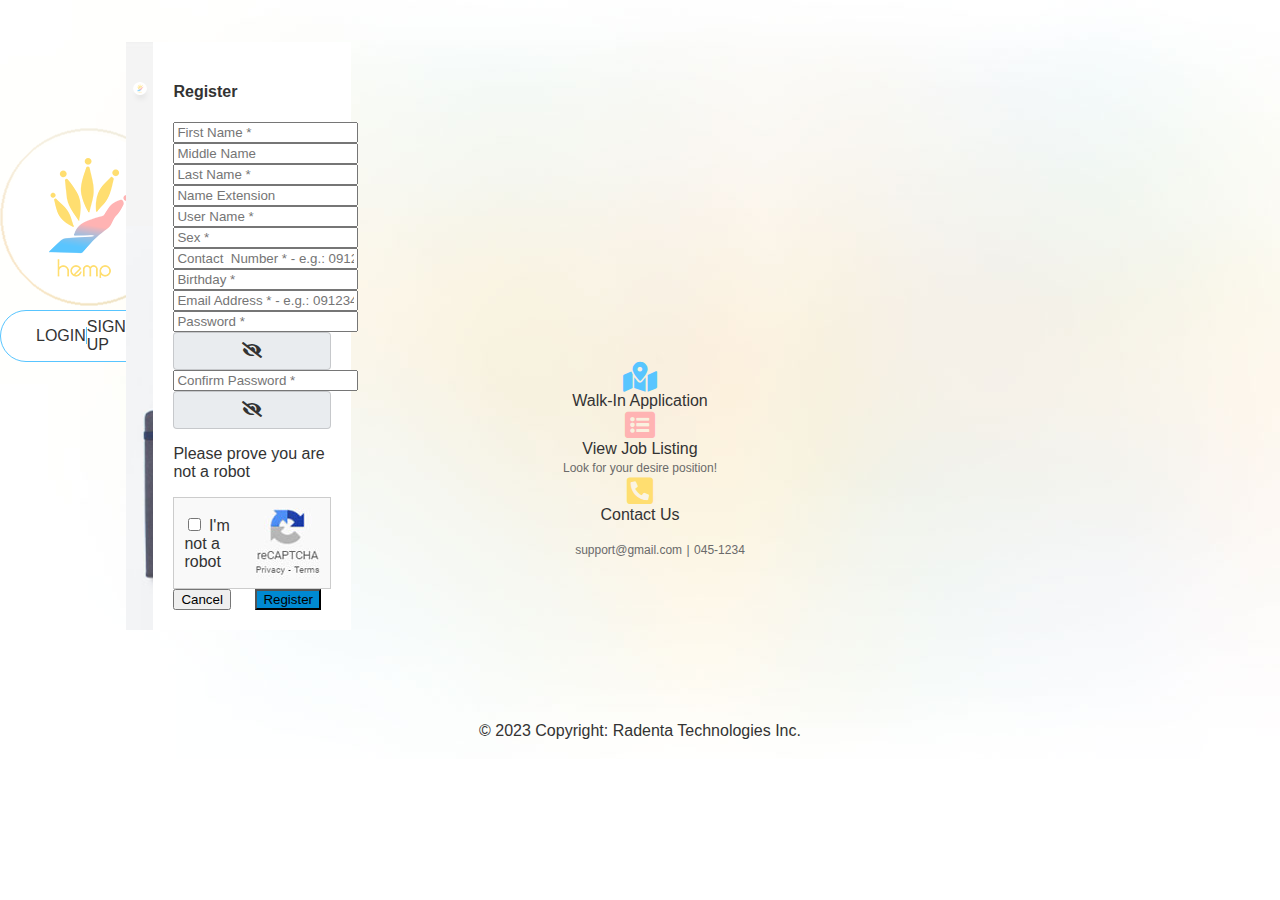
<file: index.html>
<!DOCTYPE html>
<html>

<head>
    <title></title>
    <meta http-equiv="content-type" content="text/html;charset=utf-8">
    <meta name="viewport" content="width=device-width, initial-scale=1.0">

    <link href="https://cdn.jsdelivr.net/npm/bootstrap@5.3.1/dist/css/bootstrap.min.css" rel="stylesheet"
        integrity="sha384-4bw+/aepP/YC94hEpVNVgiZdgIC5+VKNBQNGCHeKRQN+PtmoHDEXuppvnDJzQIu9" crossorigin="anonymous">
    <script src="https://cdn.jsdelivr.net/npm/bootstrap@5.3.1/dist/js/bootstrap.bundle.min.js"
        integrity="sha384-HwwvtgBNo3bZJJLYd8oVXjrBZt8cqVSpeBNS5n7C8IVInixGAoxmnlMuBnhbgrkm"
        crossorigin="anonymous"></script>

    <link href="fontawesome-free-5.10.2-web/css/all.css" rel="stylesheet">
    <link rel="stylesheet" href="default.css">
</head>

<body>
    <div class="container">
        <div class="center-middlebx">
            <img src="images/logo.png" class="mx-auto d-block mt-8" alt="" />
            <div class="btns-landing mx-auto mt-3">
                <span><a href="login.html">LOGIN</a></span>
                <span></span>
                <span><a href="#" data-toggle="modal" data-target=".bd-example-modal-lg">SIGN UP</a></span>

                <!-- Large modal -->
                <div class="modal fade bd-example-modal-lg" tabindex="-1" role="dialog"
                    aria-labelledby="myLargeModalLabel" aria-hidden="true">
                    <div class="modal-dialog modal-lg">
                        <div class="modal-content">
                            <div class="modalbox">
                                <div class="left-pnl-image">
                                    <img src="images/logo-register.png" class="vert-move" alt="" />
                                </div>
                                <div class="right-pnl-form">
                                    <h4 class="modal-title pt-3 pb-3">Register</h4>
                                    <div class="row">
                                        <div class="col">
                                            <form>
                                                <div class="mb-3">
                                                    <input placeholder="First Name *" type="" class="form-control">
                                                </div>
                                            </form>
                                        </div>
                                        <div class="col">
                                            <form>
                                                <div class="mb-3">
                                                    <input placeholder="Middle Name" type="" class="form-control">
                                                </div>
                                            </form>
                                        </div>
                                    </div>
                                    <div class="row">
                                        <div class="col">
                                            <form>
                                                <div class="mb-3">
                                                    <input placeholder="Last Name *" type="" class="form-control">
                                                </div>
                                            </form>
                                        </div>
                                        <div class="col">
                                            <form>
                                                <div class="mb-3">
                                                    <input placeholder="Name Extension" type="" class="form-control">
                                                </div>
                                            </form>
                                        </div>
                                    </div>
                                    <div class="row">
                                        <div class="col">
                                            <form>
                                                <div class="mb-3">
                                                    <input placeholder="User Name *" type="" class="form-control">
                                                </div>
                                            </form>
                                        </div>
                                        <div class="col">
                                            <form>
                                                <div class="mb-3">
                                                    <input placeholder="Sex *" type="" class="form-control">
                                                </div>
                                            </form>
                                        </div>
                                    </div>
                                    <div class="row">
                                        <div class="col">
                                            <form>
                                                <div class="mb-3">
                                                    <input placeholder="Contact  Number * - e.g.: 09123456789" type=""
                                                        class="form-control">
                                                </div>
                                            </form>
                                        </div>
                                        <div class="col">
                                            <form>
                                                <div class="mb-3">
                                                    <input placeholder="Birthday *" type="" class="form-control">
                                                </div>
                                            </form>
                                        </div>
                                    </div>
                                    <div class="row">
                                        <div class="col-12">
                                            <form>
                                                <div class="mb-3">
                                                    <input placeholder="Email Address * - e.g.: 09123456789" type=""
                                                        class="form-control">
                                                </div>
                                            </form>
                                        </div>
                                    </div>
                                    <div class="row">
                                        <div class="col">
                                            <form>
                                                <div class="mb-3">
                                                    <div class="form-group">
                                                        <div class="input-group" id="show_hide_password">
                                                            <input class="form-control" type="password"
                                                                placeholder="Password *">
                                                            <div class="input-group-addon">
                                                                <a href=""><i class="fa fa-eye-slash"
                                                                        aria-hidden="true"></i></a>
                                                            </div>
                                                        </div>
                                                    </div>
                                                </div>
                                            </form>
                                        </div>
                                        <div class="col">
                                            <form>
                                                <div class="mb-3">
                                                    <div class="form-group">
                                                        <div class="input-group" id="show_hide_password">
                                                            <input class="form-control" type="password"
                                                                placeholder="Confirm Password *">
                                                            <div class="input-group-addon">
                                                                <a href=""><i class="fa fa-eye-slash"
                                                                        aria-hidden="true"></i></a>
                                                            </div>
                                                        </div>
                                                    </div>
                                                    <p class="pt-3">
                                                        Please prove you are not a robot
                                                    </p>
                                                    <div class="capcha-box">
                                                        <div class="form-check">
                                                            <input class="form-check-input" type="checkbox" value=""
                                                                id="flexCheckDefault">
                                                            <label class="form-check-label" for="flexCheckDefault">
                                                                I'm not a robot
                                                            </label>
                                                        </div>
                                                        <img src="images/captcha-img.jpg" alt="" />
                                                    </div>
                                                </div>
                                            </form>
                                            <div class="d-flex justify-content-end">
                                                <button type="button" class="btn btn-secondary mr-space" data-dismiss="modal">Cancel</button>
                                                <button type="button" class="btn btn-primary btn-reg">Register</button>
                                            </div>
                                        </div>
                                    </div>
                                </div>
                            </div>
                        </div>
                    </div>
                </div>
                <!-- Large modal end -->
            </div>
            <div class="row listing-items mt-5">
                <div class="col-lg-4 mb-4 itembox">
                    <i class="fas fa-map-marked-alt mb-2 color-bl"></i>
                    <p>Walk-In Application</p>
                </div>
                <div class="col-lg-4 mb-4 itembox">
                    <i class="fas fa-list-alt mb-2 color-pk"></i>
                    <p>View Job Listing</p>
                    <span>Look for your desire position!</span>
                </div>
                <div class="col-lg-4 mb-4 itembox">
                    <i class="fas fa-phone-square-alt mb-2 color-yl"></i>
                    <p>Contact Us</p>
                    <ul>
                        <li>support@gmail.com</li>
                        <li>|</li>
                        <li>045-1234</li>
                    </ul>
                </div>
            </div>
        </div>
    </div>
    <footer>
        <div class="ftbox">
            <span>© 2023 Copyright: Radenta Technologies Inc.</span>
        </div>
    </footer>
    <script src="https://code.jquery.com/jquery-3.3.1.slim.min.js"
        integrity="sha384-q8i/X+965DzO0rT7abK41JStQIAqVgRVzpbzo5smXKp4YfRvH+8abtTE1Pi6jizo"
        crossorigin="anonymous"></script>
    <script src="https://stackpath.bootstrapcdn.com/bootstrap/4.3.1/js/bootstrap.min.js"
        integrity="sha384-JjSmVgyd0p3pXB1rRibZUAYoIIy6OrQ6VrjIEaFf/nJGzIxFDsf4x0xIM+B07jRM"
        crossorigin="anonymous"></script>

    <script>
        $(document).ready(function () {
            $("#show_hide_password a").on('click', function (event) {
                event.preventDefault();
                if ($('#show_hide_password input').attr("type") == "text") {
                    $('#show_hide_password input').attr('type', 'password');
                    $('#show_hide_password i').addClass("fa-eye-slash");
                    $('#show_hide_password i').removeClass("fa-eye");
                } else if ($('#show_hide_password input').attr("type") == "password") {
                    $('#show_hide_password input').attr('type', 'text');
                    $('#show_hide_password i').removeClass("fa-eye-slash");
                    $('#show_hide_password i').addClass("fa-eye");
                }
            });
        });
    </script>

</body>

</html>
</file>
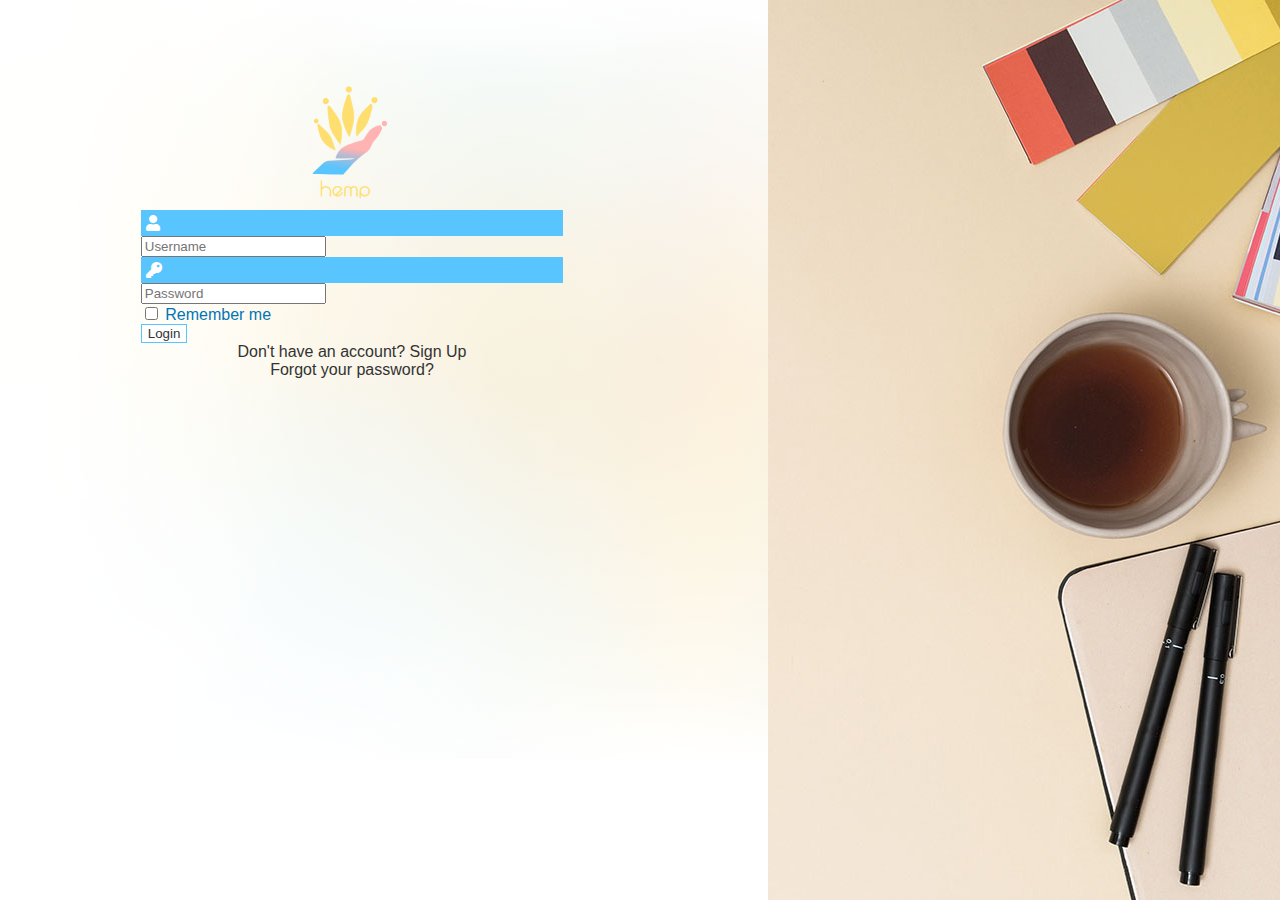
<file: login.html>
<!DOCTYPE html>
<html>

<head>
    <title></title>
    <meta http-equiv="content-type" content="text/html;charset=utf-8">
    <meta name="viewport" content="width=device-width, initial-scale=1.0">

    <link href="https://cdn.jsdelivr.net/npm/bootstrap@5.3.1/dist/css/bootstrap.min.css" rel="stylesheet"
        integrity="sha384-4bw+/aepP/YC94hEpVNVgiZdgIC5+VKNBQNGCHeKRQN+PtmoHDEXuppvnDJzQIu9" crossorigin="anonymous">
    <script src="https://cdn.jsdelivr.net/npm/bootstrap@5.3.1/dist/js/bootstrap.bundle.min.js"
        integrity="sha384-HwwvtgBNo3bZJJLYd8oVXjrBZt8cqVSpeBNS5n7C8IVInixGAoxmnlMuBnhbgrkm"
        crossorigin="anonymous"></script>

    <link href="fontawesome-free-5.10.2-web/css/all.css" rel="stylesheet">
    <link rel="stylesheet" href="default.css">
</head>

<body>
    <div class="container">
        <div class="left-panell">
            <div class="container">
                <img src="images/logo-orig.png" alt="" class="logo-login mb-5" />
                <form class="form-inline frm-sz">
                    <label class="sr-only" for="inlineFormInputGroupUsername2">Username</label>
                    <div class="input-group mb-2 mr-sm-2">
                        <div class="input-group-prepend">
                            <div class="input-group-text icon-bgclr">
                                <i class="fas fa-user icon-sz"></i>
                            </div>
                        </div>
                        <input type="text" class="form-control" id="Username"
                            placeholder="Username">
                    </div>

                    <label class="sr-only" for="inlineFormInputGroupUsername2">Password</label>
                    <div class="input-group mb-2 mr-sm-2">
                        <div class="input-group-prepend">
                            <div class="input-group-text icon-bgclr">
                                <i class="fas fa-key icon-sz"></i>
                            </div>
                        </div>
                        <input type="text" class="form-control" id="password"
                            placeholder="Password">
                    </div>

                    <div class="form-check">
                        <input class="form-check-input" type="checkbox" value=""
                            id="flexCheckDefault">
                        <label class="form-check-label colortxt" for="flexCheckDefault">
                            Remember me
                        </label>
                    </div>
                    <div class="d-flex justify-content-center mt-3 mb-3">
                        <button type="button" class="btn btn-primary logn-btn">Login</button>
                    </div>
                </form>
                <p class="pt-3">
                    Don't have an account? <a href="#">Sign Up</a>
                </p>
                <p class="pt-2"><a href="#">Forgot your password?</a></p>
            </div>
        </div>
        <div class="right-panell">
            <div class="shaders"></div>
        </div>
    </div>

</body>

</html>
</file>
<file: default.css>
body {
    margin: 0;
    padding: 0;
    color: #333333;
    font-family: 'Candara', Arial, Helvetica;
    background: url("images/landingbg.jpg") no-repeat;
}

.center-middlebx {
    padding: 10% 0;
    /* min-height: 400px;
    align-items: center; */
    /* border: 1px solid red;  */
}

.btns-landing {
    width: 220px;
    height: 50px;
    display: flex;
    border-radius: 50px;
    border: 1px solid #58c5ff;
    align-items: center;
    justify-content: space-between;
    padding: 0 35px;
    font-weight: initial;
    background: #fff;
}

.btns-landing span:nth-child(2):after {
    content: "";
    border-left: 1px solid #58c5ff;
}

.btns-landing a {
    color: #333;
    outline: none;
    text-decoration: none;
}

.btns-landing a:hover {
    color: #58c5ff !important;
    cursor: pointer;
    font-weight: 600;
}

.itembox {
    display: block;
    text-align: center;
}

.itembox:hover {
    cursor: pointer;
}

.listing-items {
    justify-content: space-between;
    width: 80%;
    margin: 0 auto;
}

.listing-items i {
    font-size: 30px;
}

.itembox span,
.itembox ul li {
    color: #6a6a6a;
    font-size: 12px;
}

.itembox ul {
    list-style: none;
}

.itembox ul li {
    display: inline-flex;
}

.color-bl {
    color: #58c5ff;
}

.color-pk {
    color: #ffb3b3;
}

.color-yl {
    color: #ffde70;
}

.itembox p {
    margin: 0;
}

.modalbox {
    display: flex;
    margin: 0;
    padding: 0;
}

.left-pnl-image {
    width: 30%;
    background-image: url(images/register-image.jpg);
    background-color: #f4f4f4;
}

.left-pnl-image img {
    width: 50%;
    box-shadow: 1px 6px 7px -5px #888888;
    border-radius: 100%;
    margin: 40px auto;
    display: block;
}

.right-pnl-form {
    width: 70%;
    background: #fff;
    padding: 20px;
}

.capcha-box {
    background: #f9f9f9;
    border: 1px solid #ccc;
    display: flex;
    justify-content: space-between;
    padding: 10px;
    align-items: center;
}

.input-group-addon {
    padding: 0.5rem 0.75rem;
    margin-bottom: 0;
    font-size: 1rem;
    font-weight: 400;
    line-height: 1.25;
    color: #495057;
    text-align: center;
    background-color: #e9ecef;
    border: 1px solid rgba(0, 0, 0, .15);
    border-radius: 0.25rem;

    white-space: nowrap;
    vertical-align: middle;
}

img.vert-move {
    -webkit-animation: mover 1s infinite alternate;
    animation: mover 1s infinite alternate;
}

img.vert-move {
    -webkit-animation: mover 1s infinite alternate;
    animation: mover 1s infinite alternate;
}

.left-panell {
    width: 55%;
    position: relative;
}

.left-panell a {
    color: inherit;
    text-decoration: none;
    outline: none;
}

.left-panell a:hover {
    text-decoration: underline;
}

.left-panell p {
    text-align: center;
    margin: 0;
}

.logo-login {
    width: 140px;
    height: auto;
    margin: 0 auto;
    display: block;
    padding-top: 70px;
}

.frm-sz {
    width: 60%;
    margin: 0 auto;
}

.icon-sz {
    padding: 5px;
    color: #fff;
}

.icon-bgclr {
    background: #58c5ff;
}

.colortxt {
    color: #0175b4;
}

.right-panell {
    width: 40%;
    position: fixed;
    top: 0;
    right: 0;
    bottom: 0;
    /* visibility: hidden; */
    background-position: bottom;
    background-size: cover;
    background-image: url(images/login-bgright.jpg);
}

.shaders {
    /* background: rgba(0, 0, 0, 0.2); */
    height: 100%;
    position: relative;
}

.logn-btn {
    background: #fff;
    color: #333;
    border: 1px solid #58c5ff;
}

.btn-reg {
    background: #0089d2;
}

.left-panell .btn:hover {
    background: #58c5ff;
}

.left-panell .form-check-input[type=checkbox] {
    border-color: #999;
}

.mr-space {
    margin-right: 20px;
}

.ftbox {
    text-align: center;
    padding: 20px 0;
}

.box {
    width: 100%;
    padding: 20px;
    background: #fff;
}

.hd-title {
    background: #d6f2ff;
    padding: 10px;
    border-radius: 5px;
    border: 1px solid #58c5ff;
}

.hd-title h2 {
    font-size: 14px;
    margin: 0;
}

.txtlable {
    align-items: end;
}

.txtlable label {
    color: #0089d2;
}

.info-descrp {
    padding: 5px;
}

.info-descrp h5, .blutxt {
    font-size: 14px;
    color: #0089d2;
}

.blutxt {
    padding-left: 20px;
}

.pbox {
    border-radius: 5px;
    padding: 20px;
    background: #fff;
    border: 1px solid #ccc;
    position: relative;
}

.alert-txt {
    color: #fd397a;
}

.editbox {
    width: 100%;
    display: flex;
    justify-content: end;
}

.editbox i {
    border-radius: 100%;
    padding: 10px 15px;
    
    color: #fff;
}

.editbox a {
    background: #0089d2;
    border-radius: 100%;
    text-decoration: none;
}

.editbox a:hover {
    background: #58c5ff;
    
}

.editbox button {
    text-decoration: none; 
    color: #0089d2;
}

.editbox button:hover {
    text-decoration: underline;
}

.editbx-list {
    position: absolute;
    top: 0;
    right: 0;
    margin: 10px 10px 0 0;
}

.editbx-list a {
    color: inherit;
    outline: none;
}

.editbx-list a:hover {
    color: #0089d2;
}

.add-flist, .rightbtmbtns {
    display: flex;
    justify-content: end;
    align-items: center;
}

.add-flist a {
    color: #58c5ff;
    outline: none;
    font-size: 28px;
}

.add-flist i {
    margin-right: 10px;
}

.add-flist span {
    font-size: 16px;
}

.add-flist a:hover {
    color: #0089d2;
}

.hideshowbox {
    display: none; /*******HIDING*******/
    margin: 10px 10px 0 0;
}

.inside-sub {
    display: flex;
    align-items: center;
}

.inside-sub span {
    padding-right: 20px;
}

@-webkit-keyframes mover {
    0% {
        transform: translateY(0);
    }

    100% {
        transform: translateY(-10px);
    }
}

@keyframes mover {
    0% {
        transform: translateY(0);
    }

    100% {
        transform: translateY(-10px);
    }
}

@media (max-width: 576px) {
    .frm-sz {
        width: 100%;
    }

    .right-panell {
        display: none;
    }

    .left-panell {
        width: 100%;
    }
}
</file>
